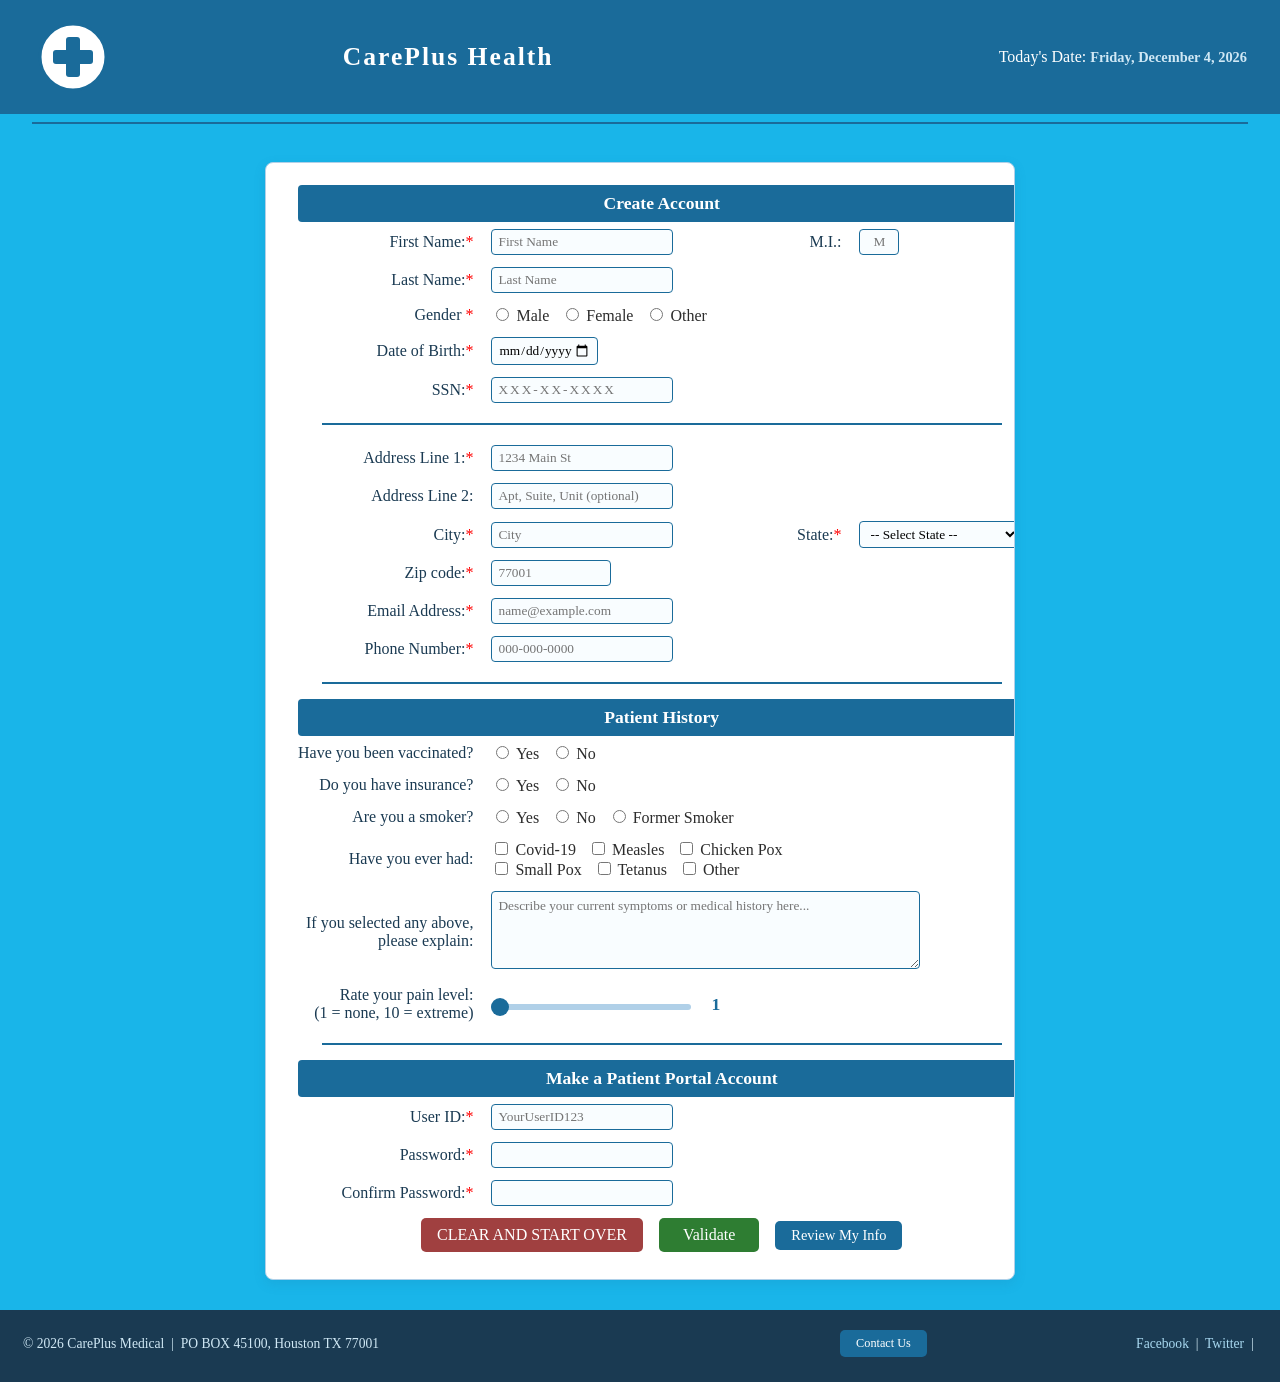
<file: index.html>
<!DOCTYPE html>
<!--
    Name: Cergio Batang
    Date Created: Feb 27, 2026
    Date last edited: Feb 27, 2026
    Version: 1.0
    Description: Assignment 1 HTML Patient Form
-->
<html lang="en">
    <head>
        <link rel="stylesheet" href="hw3.css">
        <!--This is the links to the css file-->
        
        <!-- Extra styles needed for HW2 review panel and inline error messages -->
        <style>
            /* Inline error messages - hidden by default, shown by JS */
            .field-error {
                color: #b30000;
                font-size: 0.8em;
                font-family: Georgia, serif;
                display: none;
                margin-top: 2px;
            }
            .field-error.show {
                display: block;
            }
 
            /* Review table: left label column */
            #review-table td:first-child {
                color: #1a3a52;
                font-weight: bold;
                width: 200px;
                padding: 6px 10px;
                border-bottom: 1px solid #eef4f8;
                vertical-align: top;
            }
 
            /* Review table: right value column */
            #review-table td:last-child {
                padding: 6px 10px;
                border-bottom: 1px solid #eef4f8;
                vertical-align: top;
            }
 
            /* Review table: section header rows */
            #review-table th {
                padding: 6px 10px;
                text-align: left;
            }
        </style>


        <title>Patient Registration - CarePlus Health</title>
    </head>
    <body>
        <!--HEADER Section-->
        <header>
            <table width="100%">
                <tr>
                    <td valign="top" align="left" width="20%">
                        <div class="image">
                            <svg id="logo" width="70" height="70" viewBox="0 0 70 70"xmlns="http://www.w3.org/2000/svg">
                            <circle cx="35" cy="35" r="33" fill="#ffffff" stroke="#1a6b9a" stroke-width="3"/>
                            <rect x="28" y="15" width="14" height="40" rx="3" fill="#1a6b9a"/>
                            <rect x="15" y="28" width="40" height="14" rx="3" fill="#1a6b9a"/>
                            </svg>
                        </div>
                    </td>
                    <!--THIS IS THE COMPANY NAME AND TITLE-->
                    <td align="center" width="60%">
                        <h2>CarePlus Health</h2>
                    </td>
                    <td valign="bottom" align="right" width="20%">
                    </td>
                    <!-- Date -->
                     <td valign="bottom" align="right" width="20%">
                        <p>Today's Date: <span id="today"></span></p>
                     </td>
                </tr>
            </table>
        </header>

        <hr>

        <!-- Main form-->

    <main>
        <form action="thankyou.html">
            <center>
                <div class="format">
                    <table width="100%">

                        <!--Section 1: Personal info-->
                        <tr>
                            <th colspan="4">Create Account</th>
                        </tr>
                        <!--First, Middle, Last name on same row-->
                        <tr>
                            <td class="td1"><label for="fname">First Name:<span style="color:red;">*</span></label></td>
                            <td>
                                <input type="text"
                                name="fname"
                                id="fname"
                                maxlength="30"
                                required
                                pattern="[A-Za-z'\-]{1,30}"
                                title="Please enter your first name"
                                placeholder="First Name">
                                <div class="field-error" id="fname-error"></div>
                            </td>
                            <td class="td1"><label for="mi">M.I.:</label></td>
                        <td>
                            <input type="text"
                            name="mi"
                            id="mi"
                            maxlength="1"
                            title="Middle Initial (1 character)"
                            placeholder="M"
                            pattern="[A-Za-z]?$">
                            <div class="field-error" id="mi-error"></div>
                        </td>
                        </tr>
                        
                        <tr>
                            <td class="td1"><label for="lname">Last Name:<span style="color:red;">*</span></label></td>
                            <td colspan="3">
                                <input type="text"
                                name="lname"
                                id="lname"
                                maxlength="30"
                                required
                                title="Please enter your last name"
                                placeholder="Last Name"
                                pattern="^[A-Za-z'\-]{1,30}$">
                                <div class="field-error" id="lname-error"></div>
                            </td>
                            
                        </tr>

                        <!--Gender Radio Button-->

                        <tr>
                            <td class="td1"><label>Gender <span style="color:red;">*</span></label></td>
                            <td colspan="3">
                                <input type="radio" id="g1" name="pgender" value="Male">
                                Male &nbsp;
                                <input type="radio" id="g2" name="pgender" value="Female">
                                Female &nbsp;
                                <input type="radio" id="g3" name="pgender" value="Other">
                                Other &nbsp;
                                <!-- error message shown by JS if no gender is selected -->
                                <div class="field-error" id="pgender-error"></div>
                            </td>
                        </tr>

                        <!--Date of birth-->

                        <tr>
                            <td class="td1"><label for="dob">Date of Birth:<span style="color:red;">*</span></label></td>
                            <td colspan="3">
                                <input type="date"
                                    name="dob"
                                    id="dob"
                                    required
                                    title="Enter date of birth. Cannot be in the future or more than 120 years ago">
                                    <div class="field-error" id="dob-error"></div>
                            </td>
                        </tr>

                        <!--Social Security Number-->
                        <tr>
                            <td class="td1"><label for="ssn">SSN:<span style="color:red;">*</span></label></td>
                            <td colspan="3">
                                <input type="password"
                                name="ssn"
                                id="ssn"
                                minlength="9"
                                maxlength="11"
                                required
                                title="Enter Social Security Number (do not use real SSN for testing)"
                                placeholder="XXX-XX-XXXX">
                                <div class="field-error" id="ssn-error"></div>
                            </td>
                        </tr>

                        <tr><td colspan="4"><hr></td></tr>

                        <!--Section 2: Contact information-->
                        <tr>
                            <td class="td1"><label for="address1">Address Line 1:<span style="color:red;">*</span></label></td>
                            <td colspan="3">
                                <input type="text"
                                    name="address1"
                                    id="address1"
                                    minlength="2"
                                    maxlength="30"
                                    required
                                    title="Street address"
                                    placeholder="1234 Main St">
                                    <div class="field-error" id="address1-error"></div>
                            </td>
                        </tr>

                        <!--Address Line 2-->
                        <tr>
                            <td class="td1"><label for="address2">Address Line 2:</label></td>
                            
                            <td colspan="3">
                                <input type="text"
                                    name="address2"
                                    id="address2"
                                    maxlength="30"
                                    title="Apt, Suite, Unit, etc. (optional)"
                                    placeholder="Apt, Suite, Unit (optional)">
                                    <div class="field-error" id="address2-error"></div>
                            </td>
                        </tr>

                        <!--City and State-->
                        <tr>
                            <td class="td1"><label for="city">City:<span style="color:red;">*</span></label></td>
                        <td>
                            <input type="text"
                                name="city"
                                id="city"
                                minlength="2"
                                maxlength="30"
                                required
                                title="City"
                                placeholder="City">
                                <div class="field-error" id="city-error"></div>
                        </td>
                        <td class="td1"><label for="state">State:<span style="color:red;">*</span></label></td>
                        <td>
                            <!--State Dropdown - all 50 state + DC and PR-->
                            <select name="state" id="state" required title="Select your state">
                                <option value="" selected disabled>-- Select State --</option>
                                    <option value="AL">Alabama</option>
                                    <option value="AK">Alaska</option>
                                    <option value="AZ">Arizona</option>
                                    <option value="AR">Arkansas</option>
                                    <option value="CA">California</option>
                                    <option value="CO">Colorado</option>
                                    <option value="CT">Connecticut</option>
                                    <option value="DE">Delaware</option>
                                    <option value="DC">District of Columbia</option>
                                    <option value="FL">Florida</option>
                                    <option value="GA">Georgia</option>
                                    <option value="HI">Hawaii</option>
                                    <option value="ID">Idaho</option>
                                    <option value="IL">Illinois</option>
                                    <option value="IN">Indiana</option>
                                    <option value="IA">Iowa</option>
                                    <option value="KS">Kansas</option>
                                    <option value="KY">Kentucky</option>
                                    <option value="LA">Louisiana</option>
                                    <option value="ME">Maine</option>
                                    <option value="MD">Maryland</option>
                                    <option value="MA">Massachusetts</option>
                                    <option value="MI">Michigan</option>
                                    <option value="MN">Minnesota</option>
                                    <option value="MS">Mississippi</option>
                                    <option value="MO">Missouri</option>
                                    <option value="MT">Montana</option>
                                    <option value="NE">Nebraska</option>
                                    <option value="NV">Nevada</option>
                                    <option value="NH">New Hampshire</option>
                                    <option value="NJ">New Jersey</option>
                                    <option value="NM">New Mexico</option>
                                    <option value="NY">New York</option>
                                    <option value="NC">North Carolina</option>
                                    <option value="ND">North Dakota</option>
                                    <option value="OH">Ohio</option>
                                    <option value="OK">Oklahoma</option>
                                    <option value="OR">Oregon</option>
                                    <option value="PA">Pennsylvania</option>
                                    <option value="PR">Puerto Rico</option>
                                    <option value="RI">Rhode Island</option>
                                    <option value="SC">South Carolina</option>
                                    <option value="SD">South Dakota</option>
                                    <option value="TN">Tennessee</option>
                                    <option value="TX">Texas</option>
                                    <option value="UT">Utah</option>
                                    <option value="VT">Vermont</option>
                                    <option value="VA">Virginia</option>
                                    <option value="WA">Washington</option>
                                    <option value="WV">West Virginia</option>
                                    <option value="WI">Wisconsin</option>
                                    <option value="WY">Wyoming</option>
                            </select>
                            <div class="field-error" id="state-error"></div>
                        </td>
                    </tr>

                    <!-- Zip code -->
                     <tr>
                        <td class="td1"><label for="zip">Zip code:<span style="color:red;">*</span></label></td>
                        <td colspan="3">
                            <input type="text"
                            name="zip"
                            id="zip"
                            minlength="5"
                            maxlength="5"
                            required
                            pattern="[0-9]{5}(-[0-9]{4})?"
                            title="Enter a 5-digit ZIP code (e.g. 77002) or (77002-1234)"
                            placeholder="77001">
                            <div class="field-error" id="zip-error"></div>
                        </td>
                    </tr>

                     <!--Email-->
                     <tr>
                        <td class="td1"><label for="email">Email Address:<span style="color:red;">*</span></label></td>
                        <td colspan="3">
                            <input type="email"
                                name="email"
                                id="email"
                                required
                                title="Enter a valid email address"
                                placeholder="name@example.com">
                            <div class="field-error" id="email-error"></div>

                        </td>
                    </tr>

                    <!--Phone number-->

                    <tr>
                        <td class="td1"><label for="phone">Phone Number:<span style="color:red;">*</span></label></td>
                        <td colspan="3">
                            <input type="text"
                                name="phone"
                                id="phone"
                                maxlength="12"
                                pattern="^\d{3}-\d{3}-\d{4}$"
                                required
                                title="Format: 000-000-0000"
                                placeholder="000-000-0000">
                            <div class="field-error" id="phone-error"></div>
                        </td>
                    </tr>

                    <tr><td colspan="4"><hr></td></tr>

                    <!--Section 3: Patient History-->

                    <tr>
                        <th colspan="4">Patient History</th>
                    </tr>

                    <!--Vaccinated Radio-->
                    
                    <tr>
                        <td class="td1"><label>Have you been vaccinated?</label></td>

                        <td colspan="3">
                            <input type="radio" id="vax1" name="vaccinated" value="Yes">
                            Yes &nbsp;
                            <input type="radio" id="vax2" name="vaccinated" value="No">
                            No
                        </td>
                    </tr>

                     <!-- Insurance Radio -->
                    <tr>
                        <td class="td1"><label>Do you have insurance?</label></td>
                        
                        <td colspan="3">
                            <input type="radio" id="ins1" name="insurance" value="Yes"> 
                            Yes &nbsp;
                            <input type="radio" id="ins2" name="insurance" value="No"> 
                            No
                        </td>
                     </tr>
                    <!-- Smoker Radio -->
                    <tr>
                        <td class="td1"><label>Are you a smoker?</label></td>
                        <td colspan="3">
                            <input type="radio" id="smk1" name="smoker" value="Yes"> 
                            Yes &nbsp;
                             <input type="radio" id="smk2" name="smoker" value="No"> 
                            No &nbsp;
                             <input type="radio" id="smk3" name="smoker" value="Former">
                            Former Smoker
                         </td>
                    </tr>
                    <!-- Checkboxes: Conditions -->
                    <tr>
                        <td class="td1"><label>Have you ever had:</label></td>
                        <td colspan="3">
                            <input type="checkbox" id="cb1" name="history" value="Covid19"> Covid-19 &nbsp;
                            <input type="checkbox" id="cb2" name="history" value="Measles"> Measles &nbsp;
                            <input type="checkbox" id="cb3" name="history" value="Chicken Pox"> Chicken Pox <br>
                            <input type="checkbox" id="cb4" name="history" value="Small Pox"> Small Pox &nbsp;
                            <input type="checkbox" id="cb5" name="history" value="Tetanus"> Tetanus &nbsp;
                            <input type="checkbox" id="cb6" name="history" value="Other"> Other
                        </td>
                    </tr>
                    <!-- Text Area: Symptoms / Additional Notes -->
                    <tr>
                        <td class="td1"><label for="notes">If you selected any above,<br>please explain:</label></td>
                        <td colspan="3">
                            <textarea id="notes"
                                name="notes"
                                rows="4"
                                cols="50"
                                placeholder="Describe your current symptoms or medical history here..."></textarea>
                        </td>
                    </tr>

                     
                    <!-- Range Slider: Pain Level -->
                    
                    <tr>
                        <td class="td1">
                            <label for="range">Rate your pain level:<br>(1 = none, 10 = extreme)</label>
                        </td>
                        <td colspan="3">
                            <input type="range"
                                name="range"
                                id="range"
                                min="1"
                                max="10"
                                value="1"
                                title="Drag the slider to rate your current level.">
                            &nbsp; <span id="range-slider">1</span>
                        </td>
                    </tr>

                    <tr><td colspan="4"><hr></td></tr>

                    <!--SECTION 4: PORTAL ACCOUNT SETUP-->
                        
                    <tr>
                        <th colspan="4">Make a Patient Portal Account</th>
                    </tr>

                    <!-- User ID -->
                        
                    <tr>
                        <td class="td1"><label for="uid">User ID:<span style="color:red;">*</span></label></td>
                        <td colspan="3">
                            <input type="text"
                                name="uid"
                                id="uid"
                                minlength="5"
                                maxlength="20"
                                required
                                pattern="^[A-Za-z][A-Za-z0-9_-]{4,29}$"
                                title="Choose a unique User ID (max 20 characters)"
                                placeholder="YourUserID123">
                                <div class="field-error" id="uid-error"></div>
                        </td>
                    </tr>

                        
                    <!-- Password -->
                        
                    <tr>
                        <td class="td1"><label for="pword">Password:<span style="color:red;">*</span></label></td>
                        <td colspan="3">
                            <input type="password"
                                name="pword"
                                id="pword"
                                minlength="8"
                                maxlength="30"
                                required
                                pattern="(?=.*[A-Z])(?=.*[a-z])(?=.*[0-9])(?=.*[!@#%^&*()\-_+=]).{8,30}"
                                title="Password must be 8-30 characters and include at least: 1 uppercase letter, 1 number, and 1 special character. Cannot Contain your User ID or your name. No double-quote characters.">
                                <div class="field-error" id="pword-error"></div>
                        </td>
                    </tr>

                    <!-- Re-enter Password -->
                        
                    <tr>
                        <td class="td1"><label for="pword2">Confirm Password:<span style="color:red;">*</span></label></td>
                        <td colspan="3">
                            <input type="password"
                                name="pword2"
                                id="pword2"
                                minlength="8"
                                maxlength="30"
                                required
                                title="Password must be 8-30 characters and include at least: 1 uppercase letter, 1 number, and 1 special character. Cannot Contain your User ID or your name. No double-quote characters.">
                                <div class="field-error" id="pword2-error"></div>
                        </td>
                    </tr>

                        
                    <!-- Submit and Reset Buttons -->
                        
                    
                    <tr>
                        <td colspan="4">
                        <center>
                            <input type="reset" name="reset" value="CLEAR AND START OVER" id="resetBtn">
                            &nbsp;&nbsp;
                            <!-- Validate button triggers validateEverything() in hw3.js -->
                            <input type="button" id="validateBtn" value="Validate" onclick="validateEverything()">
                            &nbsp;&nbsp;
                            <!-- Submit is hidden by default, JS will unhide it only when form is valid -->
                            <input type="submit" name="submit" value="Submit" id="submitBtn" disabled style="display:none;">
                            <button type="button" id="reviewBtn" onclick="showReview()">Review My Info</button>
                        </center>
                        </td>
                    </tr>

                    </table>
                    <div id="alert-box">
                        <div id="alert-content">
                            <h4>Please fix the errors on the form before submitting.</h4>
                            <!-- clicking OK hides the alert, logic is in hw3.js showAlert() -->
                            <button id="close-alert">OK</button>
                        </div>
                    </div>

                </div>
            </center>
        </form>
        <!--Hidden review panel-->
            <div id="review-panel" style="display:none; background-color:#ffffff; border:1px solid #b0d0e8; border-radius:8px; padding:20px 30px; margin:10px auto; box-shadow:0 4px 12px rgba(26,107,154,0.15); width:90%; max-width:750px; text-align:left;">
                <table id="review-table" style="width:100%; border-collapse:collapse; font-family:Georgia, serif; font-size:0.92em;"></table>
                </table>
            </div>
        </center>  
    </main>

    <!---Footer section-->
    <footer>
        <div id="footer">
            <table width="100%">
                <tr>
                    <td align="left"> 
                    &#169; 2026 CarePlus Medical &nbsp;|&nbsp; PO BOX 45100, Houston TX 77001
                </td>
                <td align="center">
                    <button type="button" onclick="alert('Contact us at: info@careplusmedical.com\nPhone: 832-555-0100')">
                        Contact Us
                    </button>
                </td>
                <td align="right">
                    <a href="https://www.facebook.com" target="_blank">Facebook</a> 
                    &nbsp;|&nbsp;
                    <a href="https://www.twitter.com" target="_blank">Twitter</a>
                    &nbsp;|&nbsp;
                </td>
                </tr>
            </table>
        </div>
    </footer>

    <!--- Links to external JS file-->
    <script src="hw3.js"></script>
</body>
</html>
<!--
    END OF DOCUMENT: patient-form.html
    Author: Cergio Manuel A. Batang
    Version: 1.0
-->
</file>
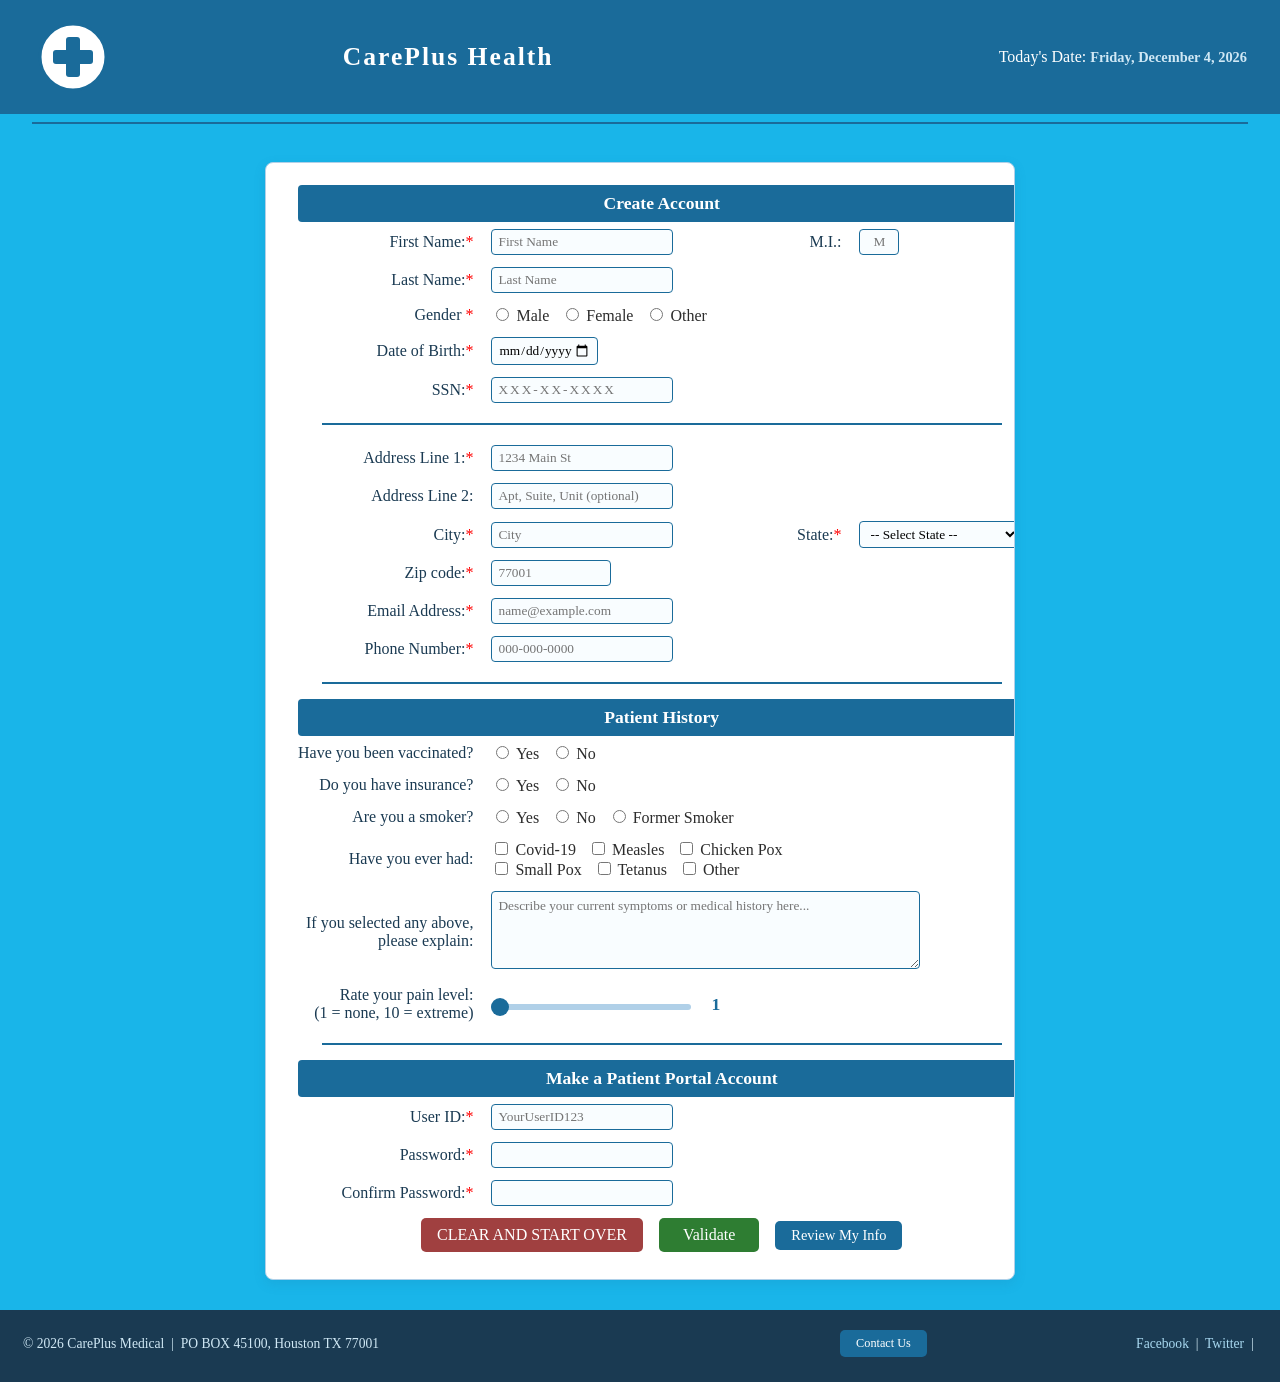
<file: homework3.html>
<!DOCTYPE html>
<!--
    Name: Cergio Batang
    Date Created: Feb 27, 2026
    Date last edited: Feb 27, 2026
    Version: 1.0
    Description: Assignment 1 HTML Patient Form
-->
<html lang="en">
    <head>
        <link rel="stylesheet" href="hw3.css">
        <!--This is the links to the css file-->
        
        <!-- Extra styles needed for HW2 review panel and inline error messages -->
        <style>
            /* Inline error messages - hidden by default, shown by JS */
            .field-error {
                color: #b30000;
                font-size: 0.8em;
                font-family: Georgia, serif;
                display: none;
                margin-top: 2px;
            }
            .field-error.show {
                display: block;
            }
 
            /* Review table: left label column */
            #review-table td:first-child {
                color: #1a3a52;
                font-weight: bold;
                width: 200px;
                padding: 6px 10px;
                border-bottom: 1px solid #eef4f8;
                vertical-align: top;
            }
 
            /* Review table: right value column */
            #review-table td:last-child {
                padding: 6px 10px;
                border-bottom: 1px solid #eef4f8;
                vertical-align: top;
            }
 
            /* Review table: section header rows */
            #review-table th {
                padding: 6px 10px;
                text-align: left;
            }
        </style>


        <title>Patient Registration - CarePlus Health</title>
    </head>
    <body>
        <!--HEADER Section-->
        <header>
            <table width="100%">
                <tr>
                    <td valign="top" align="left" width="20%">
                        <div class="image">
                            <svg id="logo" width="70" height="70" viewBox="0 0 70 70"xmlns="http://www.w3.org/2000/svg">
                            <circle cx="35" cy="35" r="33" fill="#ffffff" stroke="#1a6b9a" stroke-width="3"/>
                            <rect x="28" y="15" width="14" height="40" rx="3" fill="#1a6b9a"/>
                            <rect x="15" y="28" width="40" height="14" rx="3" fill="#1a6b9a"/>
                            </svg>
                        </div>
                    </td>
                    <!--THIS IS THE COMPANY NAME AND TITLE-->
                    <td align="center" width="60%">
                        <h2>CarePlus Health</h2>
                    </td>
                    <td valign="bottom" align="right" width="20%">
                    </td>
                    <!-- Date -->
                     <td valign="bottom" align="right" width="20%">
                        <p>Today's Date: <span id="today"></span></p>
                     </td>
                </tr>
            </table>
        </header>

        <hr>

        <!-- Main form-->

    <main>
        <form action="thankyou.html">
            <center>
                <div class="format">
                    <table width="100%">

                        <!--Section 1: Personal info-->
                        <tr>
                            <th colspan="4">Create Account</th>
                        </tr>
                        <!--First, Middle, Last name on same row-->
                        <tr>
                            <td class="td1"><label for="fname">First Name:<span style="color:red;">*</span></label></td>
                            <td>
                                <input type="text"
                                name="fname"
                                id="fname"
                                maxlength="30"
                                required
                                pattern="[A-Za-z'\-]{1,30}"
                                title="Please enter your first name"
                                placeholder="First Name">
                                <div class="field-error" id="fname-error"></div>
                            </td>
                            <td class="td1"><label for="mi">M.I.:</label></td>
                        <td>
                            <input type="text"
                            name="mi"
                            id="mi"
                            maxlength="1"
                            title="Middle Initial (1 character)"
                            placeholder="M"
                            pattern="[A-Za-z]?$">
                            <div class="field-error" id="mi-error"></div>
                        </td>
                        </tr>
                        
                        <tr>
                            <td class="td1"><label for="lname">Last Name:<span style="color:red;">*</span></label></td>
                            <td colspan="3">
                                <input type="text"
                                name="lname"
                                id="lname"
                                maxlength="30"
                                required
                                title="Please enter your last name"
                                placeholder="Last Name"
                                pattern="^[A-Za-z'\-]{1,30}$">
                                <div class="field-error" id="lname-error"></div>
                            </td>
                            
                        </tr>

                        <!--Gender Radio Button-->

                        <tr>
                            <td class="td1"><label>Gender <span style="color:red;">*</span></label></td>
                            <td colspan="3">
                                <input type="radio" id="g1" name="pgender" value="Male">
                                Male &nbsp;
                                <input type="radio" id="g2" name="pgender" value="Female">
                                Female &nbsp;
                                <input type="radio" id="g3" name="pgender" value="Other">
                                Other &nbsp;
                                <!-- error message shown by JS if no gender is selected -->
                                <div class="field-error" id="pgender-error"></div>
                            </td>
                        </tr>

                        <!--Date of birth-->

                        <tr>
                            <td class="td1"><label for="dob">Date of Birth:<span style="color:red;">*</span></label></td>
                            <td colspan="3">
                                <input type="date"
                                    name="dob"
                                    id="dob"
                                    required
                                    title="Enter date of birth. Cannot be in the future or more than 120 years ago">
                                    <div class="field-error" id="dob-error"></div>
                            </td>
                        </tr>

                        <!--Social Security Number-->
                        <tr>
                            <td class="td1"><label for="ssn">SSN:<span style="color:red;">*</span></label></td>
                            <td colspan="3">
                                <input type="password"
                                name="ssn"
                                id="ssn"
                                minlength="9"
                                maxlength="11"
                                required
                                title="Enter Social Security Number (do not use real SSN for testing)"
                                placeholder="XXX-XX-XXXX">
                                <div class="field-error" id="ssn-error"></div>
                            </td>
                        </tr>

                        <tr><td colspan="4"><hr></td></tr>

                        <!--Section 2: Contact information-->
                        <tr>
                            <td class="td1"><label for="address1">Address Line 1:<span style="color:red;">*</span></label></td>
                            <td colspan="3">
                                <input type="text"
                                    name="address1"
                                    id="address1"
                                    minlength="2"
                                    maxlength="30"
                                    required
                                    title="Street address"
                                    placeholder="1234 Main St">
                                    <div class="field-error" id="address1-error"></div>
                            </td>
                        </tr>

                        <!--Address Line 2-->
                        <tr>
                            <td class="td1"><label for="address2">Address Line 2:</label></td>
                            
                            <td colspan="3">
                                <input type="text"
                                    name="address2"
                                    id="address2"
                                    maxlength="30"
                                    title="Apt, Suite, Unit, etc. (optional)"
                                    placeholder="Apt, Suite, Unit (optional)">
                                    <div class="field-error" id="address2-error"></div>
                            </td>
                        </tr>

                        <!--City and State-->
                        <tr>
                            <td class="td1"><label for="city">City:<span style="color:red;">*</span></label></td>
                        <td>
                            <input type="text"
                                name="city"
                                id="city"
                                minlength="2"
                                maxlength="30"
                                required
                                title="City"
                                placeholder="City">
                                <div class="field-error" id="city-error"></div>
                        </td>
                        <td class="td1"><label for="state">State:<span style="color:red;">*</span></label></td>
                        <td>
                            <!--State Dropdown - all 50 state + DC and PR-->
                            <select name="state" id="state" required title="Select your state">
                                <option value="" selected disabled>-- Select State --</option>
                                    <option value="AL">Alabama</option>
                                    <option value="AK">Alaska</option>
                                    <option value="AZ">Arizona</option>
                                    <option value="AR">Arkansas</option>
                                    <option value="CA">California</option>
                                    <option value="CO">Colorado</option>
                                    <option value="CT">Connecticut</option>
                                    <option value="DE">Delaware</option>
                                    <option value="DC">District of Columbia</option>
                                    <option value="FL">Florida</option>
                                    <option value="GA">Georgia</option>
                                    <option value="HI">Hawaii</option>
                                    <option value="ID">Idaho</option>
                                    <option value="IL">Illinois</option>
                                    <option value="IN">Indiana</option>
                                    <option value="IA">Iowa</option>
                                    <option value="KS">Kansas</option>
                                    <option value="KY">Kentucky</option>
                                    <option value="LA">Louisiana</option>
                                    <option value="ME">Maine</option>
                                    <option value="MD">Maryland</option>
                                    <option value="MA">Massachusetts</option>
                                    <option value="MI">Michigan</option>
                                    <option value="MN">Minnesota</option>
                                    <option value="MS">Mississippi</option>
                                    <option value="MO">Missouri</option>
                                    <option value="MT">Montana</option>
                                    <option value="NE">Nebraska</option>
                                    <option value="NV">Nevada</option>
                                    <option value="NH">New Hampshire</option>
                                    <option value="NJ">New Jersey</option>
                                    <option value="NM">New Mexico</option>
                                    <option value="NY">New York</option>
                                    <option value="NC">North Carolina</option>
                                    <option value="ND">North Dakota</option>
                                    <option value="OH">Ohio</option>
                                    <option value="OK">Oklahoma</option>
                                    <option value="OR">Oregon</option>
                                    <option value="PA">Pennsylvania</option>
                                    <option value="PR">Puerto Rico</option>
                                    <option value="RI">Rhode Island</option>
                                    <option value="SC">South Carolina</option>
                                    <option value="SD">South Dakota</option>
                                    <option value="TN">Tennessee</option>
                                    <option value="TX">Texas</option>
                                    <option value="UT">Utah</option>
                                    <option value="VT">Vermont</option>
                                    <option value="VA">Virginia</option>
                                    <option value="WA">Washington</option>
                                    <option value="WV">West Virginia</option>
                                    <option value="WI">Wisconsin</option>
                                    <option value="WY">Wyoming</option>
                            </select>
                            <div class="field-error" id="state-error"></div>
                        </td>
                    </tr>

                    <!-- Zip code -->
                     <tr>
                        <td class="td1"><label for="zip">Zip code:<span style="color:red;">*</span></label></td>
                        <td colspan="3">
                            <input type="text"
                            name="zip"
                            id="zip"
                            minlength="5"
                            maxlength="5"
                            required
                            pattern="[0-9]{5}(-[0-9]{4})?"
                            title="Enter a 5-digit ZIP code (e.g. 77002) or (77002-1234)"
                            placeholder="77001">
                            <div class="field-error" id="zip-error"></div>
                        </td>
                    </tr>

                     <!--Email-->
                     <tr>
                        <td class="td1"><label for="email">Email Address:<span style="color:red;">*</span></label></td>
                        <td colspan="3">
                            <input type="email"
                                name="email"
                                id="email"
                                required
                                title="Enter a valid email address"
                                placeholder="name@example.com">
                            <div class="field-error" id="email-error"></div>

                        </td>
                    </tr>

                    <!--Phone number-->

                    <tr>
                        <td class="td1"><label for="phone">Phone Number:<span style="color:red;">*</span></label></td>
                        <td colspan="3">
                            <input type="text"
                                name="phone"
                                id="phone"
                                maxlength="12"
                                pattern="^\d{3}-\d{3}-\d{4}$"
                                required
                                title="Format: 000-000-0000"
                                placeholder="000-000-0000">
                            <div class="field-error" id="phone-error"></div>
                        </td>
                    </tr>

                    <tr><td colspan="4"><hr></td></tr>

                    <!--Section 3: Patient History-->

                    <tr>
                        <th colspan="4">Patient History</th>
                    </tr>

                    <!--Vaccinated Radio-->
                    
                    <tr>
                        <td class="td1"><label>Have you been vaccinated?</label></td>

                        <td colspan="3">
                            <input type="radio" id="vax1" name="vaccinated" value="Yes">
                            Yes &nbsp;
                            <input type="radio" id="vax2" name="vaccinated" value="No">
                            No
                        </td>
                    </tr>

                     <!-- Insurance Radio -->
                    <tr>
                        <td class="td1"><label>Do you have insurance?</label></td>
                        
                        <td colspan="3">
                            <input type="radio" id="ins1" name="insurance" value="Yes"> 
                            Yes &nbsp;
                            <input type="radio" id="ins2" name="insurance" value="No"> 
                            No
                        </td>
                     </tr>
                    <!-- Smoker Radio -->
                    <tr>
                        <td class="td1"><label>Are you a smoker?</label></td>
                        <td colspan="3">
                            <input type="radio" id="smk1" name="smoker" value="Yes"> 
                            Yes &nbsp;
                             <input type="radio" id="smk2" name="smoker" value="No"> 
                            No &nbsp;
                             <input type="radio" id="smk3" name="smoker" value="Former">
                            Former Smoker
                         </td>
                    </tr>
                    <!-- Checkboxes: Conditions -->
                    <tr>
                        <td class="td1"><label>Have you ever had:</label></td>
                        <td colspan="3">
                            <input type="checkbox" id="cb1" name="history" value="Covid19"> Covid-19 &nbsp;
                            <input type="checkbox" id="cb2" name="history" value="Measles"> Measles &nbsp;
                            <input type="checkbox" id="cb3" name="history" value="Chicken Pox"> Chicken Pox <br>
                            <input type="checkbox" id="cb4" name="history" value="Small Pox"> Small Pox &nbsp;
                            <input type="checkbox" id="cb5" name="history" value="Tetanus"> Tetanus &nbsp;
                            <input type="checkbox" id="cb6" name="history" value="Other"> Other
                        </td>
                    </tr>
                    <!-- Text Area: Symptoms / Additional Notes -->
                    <tr>
                        <td class="td1"><label for="notes">If you selected any above,<br>please explain:</label></td>
                        <td colspan="3">
                            <textarea id="notes"
                                name="notes"
                                rows="4"
                                cols="50"
                                placeholder="Describe your current symptoms or medical history here..."></textarea>
                        </td>
                    </tr>

                     
                    <!-- Range Slider: Pain Level -->
                    
                    <tr>
                        <td class="td1">
                            <label for="range">Rate your pain level:<br>(1 = none, 10 = extreme)</label>
                        </td>
                        <td colspan="3">
                            <input type="range"
                                name="range"
                                id="range"
                                min="1"
                                max="10"
                                value="1"
                                title="Drag the slider to rate your current level.">
                            &nbsp; <span id="range-slider">1</span>
                        </td>
                    </tr>

                    <tr><td colspan="4"><hr></td></tr>

                    <!--SECTION 4: PORTAL ACCOUNT SETUP-->
                        
                    <tr>
                        <th colspan="4">Make a Patient Portal Account</th>
                    </tr>

                    <!-- User ID -->
                        
                    <tr>
                        <td class="td1"><label for="uid">User ID:<span style="color:red;">*</span></label></td>
                        <td colspan="3">
                            <input type="text"
                                name="uid"
                                id="uid"
                                minlength="5"
                                maxlength="20"
                                required
                                pattern="^[A-Za-z][A-Za-z0-9_-]{4,29}$"
                                title="Choose a unique User ID (max 20 characters)"
                                placeholder="YourUserID123">
                                <div class="field-error" id="uid-error"></div>
                        </td>
                    </tr>

                        
                    <!-- Password -->
                        
                    <tr>
                        <td class="td1"><label for="pword">Password:<span style="color:red;">*</span></label></td>
                        <td colspan="3">
                            <input type="password"
                                name="pword"
                                id="pword"
                                minlength="8"
                                maxlength="30"
                                required
                                pattern="(?=.*[A-Z])(?=.*[a-z])(?=.*[0-9])(?=.*[!@#%^&*()\-_+=]).{8,30}"
                                title="Password must be 8-30 characters and include at least: 1 uppercase letter, 1 number, and 1 special character. Cannot Contain your User ID or your name. No double-quote characters.">
                                <div class="field-error" id="pword-error"></div>
                        </td>
                    </tr>

                    <!-- Re-enter Password -->
                        
                    <tr>
                        <td class="td1"><label for="pword2">Confirm Password:<span style="color:red;">*</span></label></td>
                        <td colspan="3">
                            <input type="password"
                                name="pword2"
                                id="pword2"
                                minlength="8"
                                maxlength="30"
                                required
                                title="Password must be 8-30 characters and include at least: 1 uppercase letter, 1 number, and 1 special character. Cannot Contain your User ID or your name. No double-quote characters.">
                                <div class="field-error" id="pword2-error"></div>
                        </td>
                    </tr>

                        
                    <!-- Submit and Reset Buttons -->
                        
                    
                    <tr>
                        <td colspan="4">
                        <center>
                            <input type="reset" name="reset" value="CLEAR AND START OVER" id="resetBtn">
                            &nbsp;&nbsp;
                            <!-- Validate button triggers validateEverything() in hw3.js -->
                            <input type="button" id="validateBtn" value="Validate" onclick="validateEverything()">
                            &nbsp;&nbsp;
                            <!-- Submit is hidden by default, JS will unhide it only when form is valid -->
                            <input type="submit" name="submit" value="Submit" id="submitBtn" disabled style="display:none;">
                            <button type="button" id="reviewBtn" onclick="showReview()">Review My Info</button>
                        </center>
                        </td>
                    </tr>

                    </table>
                    <div id="alert-box">
                        <div id="alert-content">
                            <h4>Please fix the errors on the form before submitting.</h4>
                            <!-- clicking OK hides the alert, logic is in hw3.js showAlert() -->
                            <button id="close-alert">OK</button>
                        </div>
                    </div>

                </div>
            </center>
        </form>
        <!--Hidden review panel-->
            <div id="review-panel" style="display:none; background-color:#ffffff; border:1px solid #b0d0e8; border-radius:8px; padding:20px 30px; margin:10px auto; box-shadow:0 4px 12px rgba(26,107,154,0.15); width:90%; max-width:750px; text-align:left;">
                <table id="review-table" style="width:100%; border-collapse:collapse; font-family:Georgia, serif; font-size:0.92em;"></table>
                </table>
            </div>
        </center>  
    </main>

    <!---Footer section-->
    <footer>
        <div id="footer">
            <table width="100%">
                <tr>
                    <td align="left"> 
                    &#169; 2026 CarePlus Medical &nbsp;|&nbsp; PO BOX 45100, Houston TX 77001
                </td>
                <td align="center">
                    <button type="button" onclick="alert('Contact us at: info@careplusmedical.com\nPhone: 832-555-0100')">
                        Contact Us
                    </button>
                </td>
                <td align="right">
                    <a href="https://www.facebook.com" target="_blank">Facebook</a> 
                    &nbsp;|&nbsp;
                    <a href="https://www.twitter.com" target="_blank">Twitter</a>
                    &nbsp;|&nbsp;
                </td>
                </tr>
            </table>
        </div>
    </footer>

    <!--- Links to external JS file-->
    <script src="hw3.js"></script>
</body>
</html>
<!--
    END OF DOCUMENT: patient-form.html
    Author: Cergio Manuel A. Batang
    Version: 1.0
-->
</file>
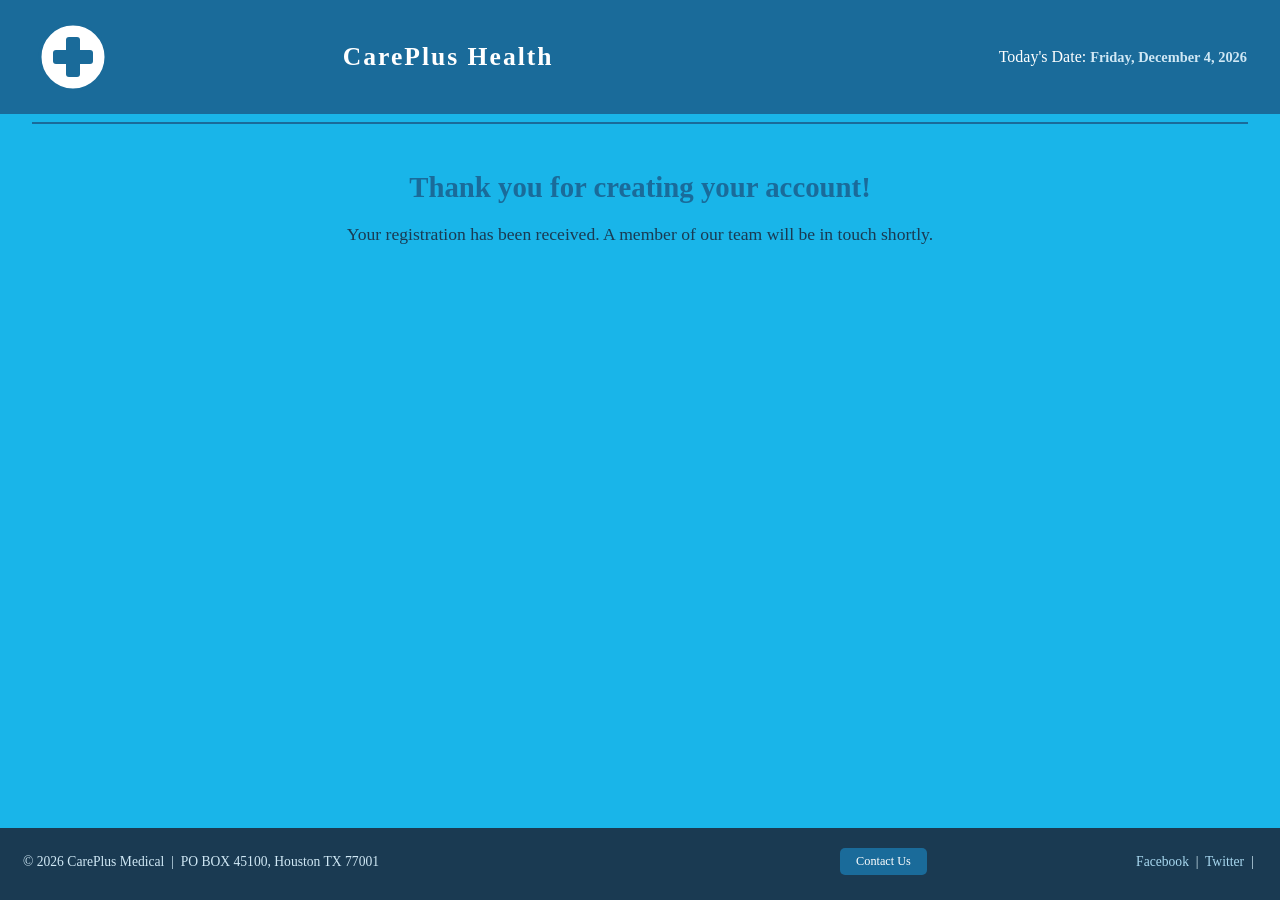
<file: thankyou.html>
<!DOCTYPE html>
<!--
    Name: Cergio Batang
    Date Created: Feb 27, 2026
    Date last edited: Feb 27, 2026
    Version: 1.0
    Description: Assignment 1 HTML Patient Form
-->
<html lang="en">
    <head>
        <link rel="stylesheet" href="hw3.css">
        <!--This is the links to the css file-->

        <title>Patient Registration - CarePlus Health</title>
    </head>
    <body>
        <!--HEADER Section-->
        <header>
            <table width="100%">
                <tr>
                    <td valign="top" align="left" width="20%">
                        <div class="image">
                            <svg id="logo" width="70" height="70" viewBox="0 0 70 70"xmlns="http://www.w3.org/2000/svg">
                            <circle cx="35" cy="35" r="33" fill="#ffffff" stroke="#1a6b9a" stroke-width="3"/>
                            <rect x="28" y="15" width="14" height="40" rx="3" fill="#1a6b9a"/>
                            <rect x="15" y="28" width="40" height="14" rx="3" fill="#1a6b9a"/>
                            </svg>
                        </div>
                    </td>
                    <!--THIS IS THE COMPANY NAME AND TITLE-->
                    <td align="center" width="60%">
                        <h2>CarePlus Health</h2>
                    </td>
                    <td valign="bottom" align="right" width="20%">
                    </td>
                    <!-- Date -->
                     <td valign="bottom" align="right" width="20%">
                        <p>Today's Date: <span id="today"></span></p>
                     </td>
                </tr>
            </table>
        </header>

        <hr>

        <!-- Main Message-->

    <main>
        <h1>Thank you for creating your account!</h1>
        <p style="text-align:center; font-size:1.1em; color:#1a3a52;">
            Your registration has been received. A member of our team will be in touch shortly.
        </p>
    </main>
    <!---Footer section-->
    <footer>
        <div id="footer">
            <table width="100%">
                <tr>
                    <td align="left"> 
                    &#169; 2026 CarePlus Medical &nbsp;|&nbsp; PO BOX 45100, Houston TX 77001
                </td>
                <td align="center">
                    <button type="button" onclick="alert('Contact us at: info@careplusmedical.com\nPhone: 832-555-0100')">
                        Contact Us
                    </button>
                </td>
                <td align="right">
                    <a href="https://www.facebook.com" target="_blank">Facebook</a> 
                    &nbsp;|&nbsp;
                    <a href="https://www.twitter.com" target="_blank">Twitter</a>
                    &nbsp;|&nbsp;
                </td>
                </tr>
            </table>
        </div>
    </footer>

    <!--- Links to external JS file-->
    <script src="hw3.js"></script>
</body>
</html>
<!--
    END OF DOCUMENT: thankyou.html
    Author: Cergio Manuel A. Batang
    Version: 1.0
-->
</file>
<file: hw3.css>
/*
    Program name: hw1.css
    Author: Cergio Manuel A Batang
    Date Created: Feb 27, 2026
    Date last edited: Feb 27, 2026
    Version: 1.0
    Description: CSS External stylesheet for the html patient form (assignment 1)
*/

/* Tag selectors */

/*Body - background color, font, flex layout */
body {
    display: flex;
    flex-direction: column;
    align-items: center;
    background: #19b5e9;
    margin: 0;
    height: 100%;
    min-height: 100vh;
    font-family: "Georgia", serif;
    color: #2c2c2c;
}
/* Header - banner styling */
header {
    width: 100%;
    background-color: #1a6b9a;
    color: #ffffff;
    padding: 10px 0;
}

/* Header table should span full width */
header table {
    width: 100%;
    padding: 5px 15px;
}

/* h1 - page headings */
h1 {
    text-align: center;
    font-family: "Palatino Linotype", "Palatino", serif;
    font-weight: bold;
    color: #1a6b9a;
    font-size: 1.8em;
}

/* h2 - clinic name in header */
h2 {
    text-align: center;
    font-family: "Palatino Linotype", "Palatino", serif;
    font-weight: bold;
    color: #ffffff;
    font-size: 1.6em;
    letter-spacing: 2px;
    margin: 0;
}

/* th - section headers inside the form table */
th {
    text-align: center;
    font-family: "Palatino Linotype", serif;
    font-size: 1.1em;
    background-color: #1a6b9a;
    color: #ffffff;
    padding: 8px;
    border-radius: 4px;
}

/* hr - divider lines */
hr {
    border: none;
    border-top: 2px solid #1a6b9a;
    width: 95%;
    margin: 8px auto;
}

/* form - flex-grow so it fills vertical space */
form {
    flex-grow: 1;
    width: 100%;
}

/* main - center content area */
main {
    text-align: center;
    font-family: "Georgia", serif;
    font-weight: normal;
    flex-grow: 1;
    width: 100%;
    padding: 20px 0;
}

/* label - right-aligned labels */
label {
    text-align: right;
    font-family: "Georgia", serif;
    font-weight: normal;
    color: #1a3a52;
}

/* input - left-aligned input boxes */
input {
    text-align: left;
    font-family: "Georgia", serif;
    font-weight: normal;
    border: 1px solid #1a6b9a;
    border-radius: 4px;
    padding: 4px 6px;
    background-color: #f9fdff;
    max-width: 100%;
    box-sizing: border-box;
}

/* input focus state - highlight when clicked */
input:focus {
    outline: none;
    border-color: #0d4a70;
    background-color: #ffffff;
    box-shadow: 0 0 5px rgba(26, 107, 154, 0.4);
}

/* textarea styling */
textarea {
    text-align: left;
    font-family: "Georgia", serif;
    font-weight: normal;
    border: 1px solid #1a6b9a;
    border-radius: 4px;
    padding: 6px;
    background-color: #f9fdff;
    resize: vertical;
}

/* select (dropdown) styling */
select {
    font-family: "Georgia", serif;
    border: 1px solid #1a6b9a;
    border-radius: 4px;
    padding: 4px 6px;
    background-color: #f9fdff;
}

/* p - paragraph text */
p {
    font-family: "Georgia", serif;
    font-weight: normal;
    margin: 4px 0;
}

/* footer tag */
footer {
    position: relative;
    bottom: 0;
    width: 100%;
    background-color: #1a3a52;
    color: #d0e8f5;
    min-height: 3.5rem;
    padding: 8px 0;
}

/* footer table */
footer table {
    padding: 5px 15px;
}

/* Anchor / hyperlinks */
a {
    color: #a8d8f0;
    text-decoration: none;
}

/* Visited hyperlinks */
a:visited {
    color: #c0a8f0;
}

/* Hover state for links */
a:hover {
    color: #ffffff;
    text-decoration: underline;
}

/* button tag */
button {
    background-color: #1a6b9a;
    color: #ffffff;
    border: none;
    border-radius: 5px;
    padding: 6px 16px;
    font-family: "Georgia", serif;
    cursor: pointer;
    font-size: 0.9em;
}

button:hover {
    background-color: #0d4a70;
}

/* Class Selectors */

/* .image - aligns logo image to the left */
.image {
    text-align: left;
    padding-left: 10px;
}

/* .format - wrapper div for the form table */
.format {
    background-color: #ffffff;
    border: 1px solid #b0d0e8;
    border-radius: 8px;
    padding: 20px 30px;
    margin: 10px auto;
    box-shadow: 0 4px 12px rgba(26, 107, 154, 0.15);
    width: 90%;
    max-width: 750px;
    overflow: hidden;
    box-sizing: border-box;
}

/* ID selectors */

/* #today - dynamic date display in header */
#today {
    text-align: left;
    font-family: "Georgia", serif;
    font-weight: bold;
    font-size: 0.9em;
    margin-right: 10px;
    color: #d0e8f5;
}

/* #tagline - clinic tagline under the name */
#tagline {
    text-align: center;
    font-family: "Georgia", serif;
    font-style: italic;
    color: #a8d8f0;
    font-size: 0.85em;
    margin: 0;
}

/* #footer - footer text div */
#footer {
    text-align: right;
    font-family: "Georgia", serif;
    font-weight: normal;
    font-size: 0.85em;
    color: #d0e8f5;
}

/* #logo - the SVG/img logo in the header */
#logo {
    display: block;
    margin-left: 5px;
}

/* #range-slider - shows current slider value */
#range-slider {
    font-family: "Georgia", serif;
    font-weight: bold;
    color: #1a6b9a;
    font-size: 1.1em;
    margin-left: 8px;
}

/* #submitBtn - styled submit button */
#submitBtn {
    background-color: #1a6b9a;
    color: white;
    border: none;
    padding: 8px 24px;
    border-radius: 5px;
    font-family: "Georgia", serif;
    font-size: 1em;
    cursor: pointer;
}

#submitBtn:hover {
    background-color: #0d4a70;
}

/* #resetBtn - styled reset/clear button */
#resetBtn {
    background-color: #a04040;
    color: white;
    border: none;
    padding: 8px 16px;
    border-radius: 5px;
    font-family: "Georgia", serif;
    font-size: 1em;
    cursor: pointer;
}

#resetBtn:hover {
    background-color: #7a2c2c;
}


/* Name selector */

/* input[name="state"] - extra styling for state select by name */
select[name="state"] {
    min-width: 160px;
}

/* input[name="zip"] - zip code field width */
input[name="zip"] {
    max-width: 120px;
}

/* input[name="mi"] - middle initial field narrow width */
input[name="mi"] {
    max-width: 40px;
    text-align: center;
}

/* input[name="ssn"] - SSN field styling */
input[name="ssn"] {
    letter-spacing: 2px;
}


/* Table layout */

/* .td1 - right-aligned label cells */
.td1 {
    text-align: right;
    font-family: "Georgia", serif;
    font-weight: normal;
    vertical-align: middle;
    padding: 6px 10px 6px 0;
    white-space: nowrap;
    color: #1a3a52;
    min-width: 160px;
    width: 30%;
}

/* General td padding for input cells */
td {
    padding: 5px 6px;
    vertical-align: middle;
    width: auto;
}

/* input[type="range'] - fix slider so thumb reaches both ends of the track */
input[type="range"] {
    -webkit-appearance: none;
    appearance: none;
    width: 200px;
    height: 6px;
    border: none;
    background-color: #b0d0e8;
    border-radius: 4px;
    padding: 0;
    margin: 0;
}
/* slider thumb - the draggable circle, for Chrome/Safari */
input[type="range"]::-webkit-slider-thumb {
    -webkit-appearance: none;
    appearance: none;
    width: 18px;
    height: 18px;
    border-radius: 50%;
    background-color: #1a6b9a; 
    cursor: pointer;
}

/* slider thumb - for Firefox */
input[type="range"]::-moz-range-thumb {
    width: 18px;
    height: 18px;
    border-radius: 50%;
    background-color: #1a6b9a;
    cursor: pointer;
    border: none;
}

/* #validateBtn - green validate button */
#validateBtn {
    background-color: #2e7d32; 
    color: white;
    border: none;
    padding: 8px 24px;
    border-radius: 5px;
    font-family: "Georgia", serif;
    font-size: 1em;
    cursor: pointer;
}

#validateBtn:hover {
    background-color: #1b5e20;
}

/* #alert-box - dark overlay that covers the full screen when errors exist */
#alert-box {
    display: none;           
    position: fixed;         
    z-index: 9999;           
    left: 0;
    top: 0;
    width: 100%;
    height: 100%;
    background-color: rgba(0, 0, 0, 0.4); 
}
/* #alert-content - the white popup box centered on screen */
#alert-content {
    background-color: #ffffff;
    border-radius: 10px;
    width: 350px;
    margin: auto;
    margin-top: 200px; 
    padding: 30px;
    text-align: center;
    box-shadow: 0 4px 12px rgba(0, 0, 0, 0.3);
}

/* heading inside the alert box */
#alert-content h4 {
    font-size: 18px;
    text-align: center;
    font-family: "Georgia", serif;
    font-weight: normal;
    color: #b30000; 
}

/* #close-alert - the OK button that dismisses the alert */
#close-alert {
    background-color: #1a6b9a;
    border-width: 1px;
    border-style: solid;
    color: white;
    border-color: #0d4a70;
    font-size: 14px;
    font-weight: bold;
    height: 36px;
    width: 80px;
    border-radius: 5px;
    cursor: pointer;
    margin-top: 15px;
    text-align: center;
    font-family: "Georgia", serif;
}
</file>
